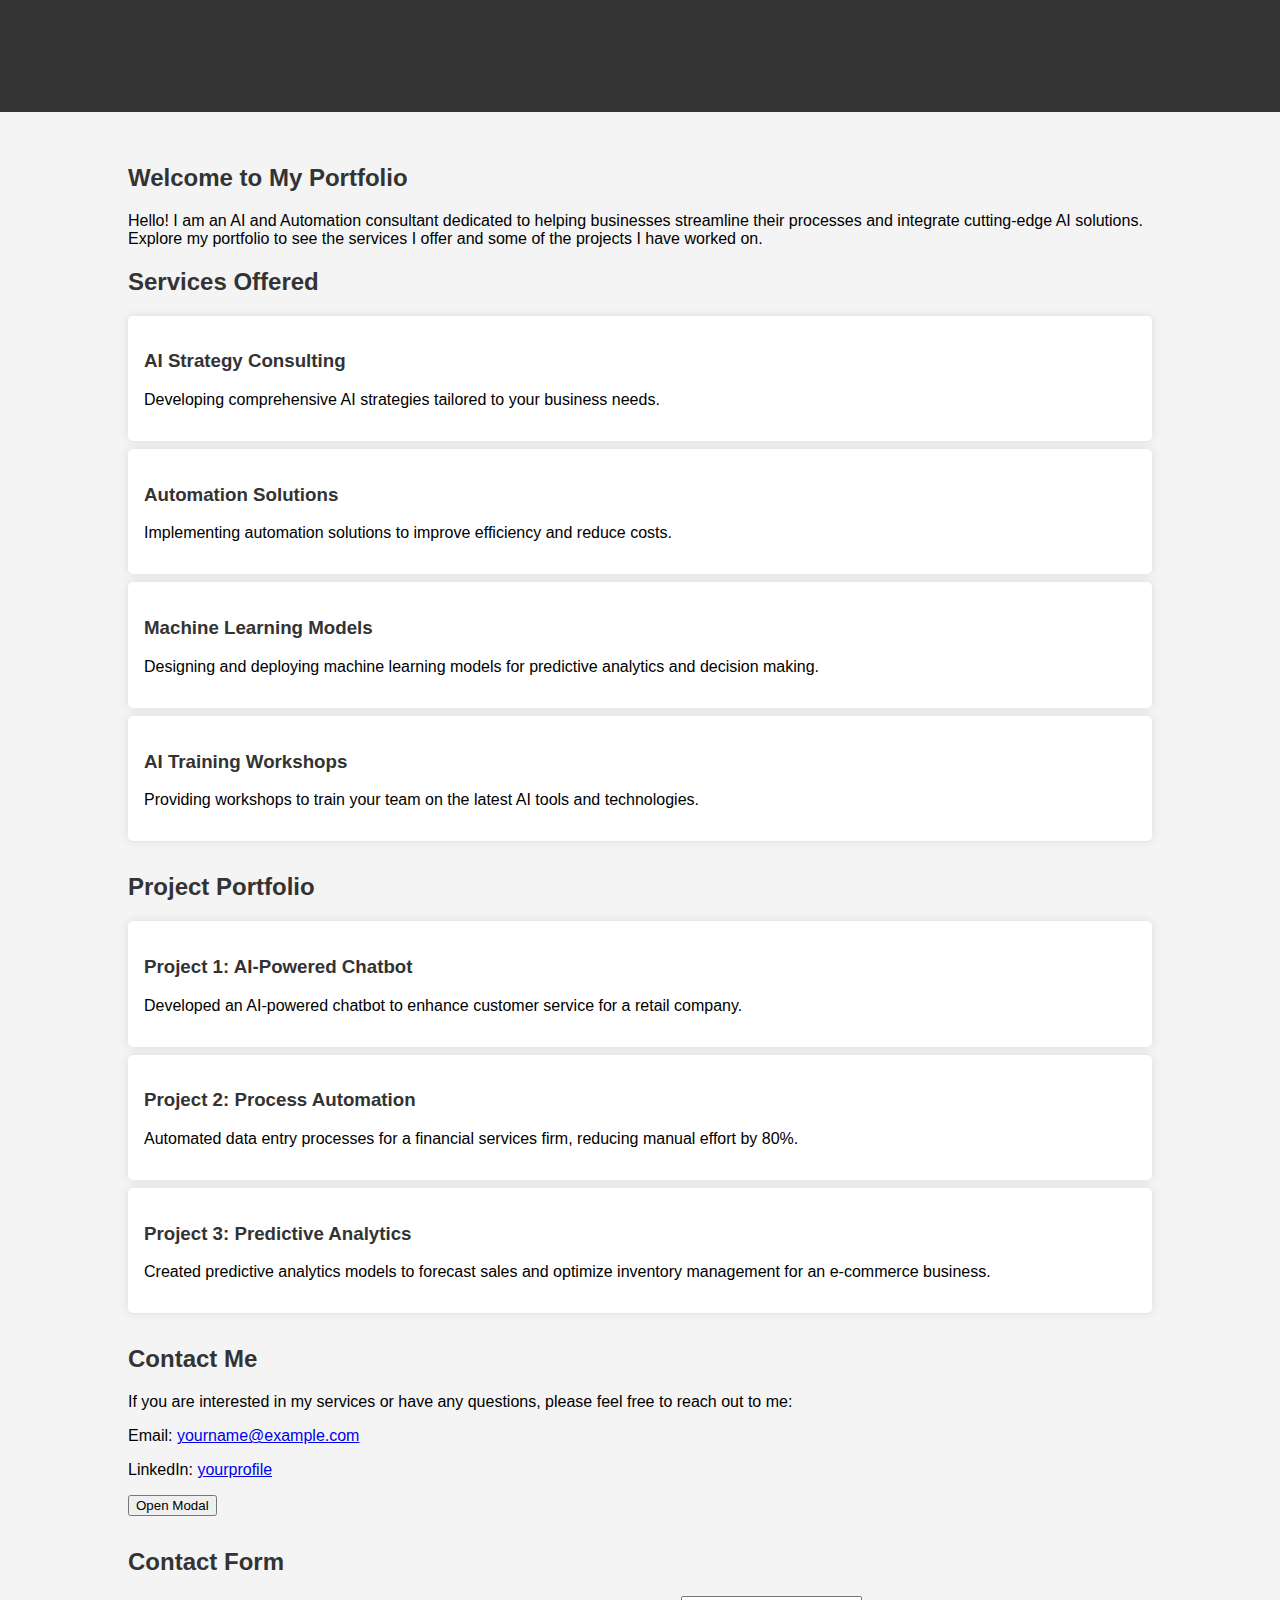
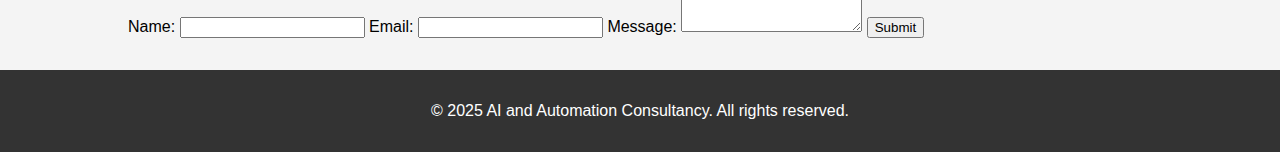
<file: index.html>
<!DOCTYPE html>
<html lang="en">
<head>
    <meta charset="UTF-8">
    <meta name="viewport" content="width=device-width, initial-scale=1.0">
    <title>AI and Automation Consultancy - Portfolio</title>
    <link rel="stylesheet" href="style.css">
</head>
<body>
    <header>
        <h1>AI and Automation Consultancy</h1>
    </header>
    <div class="container">
        <section class="introduction">
            <h2>Welcome to My Portfolio</h2>
            <p>Hello! I am an AI and Automation consultant dedicated to helping businesses streamline their processes and integrate cutting-edge AI solutions. Explore my portfolio to see the services I offer and some of the projects I have worked on.</p>
        </section>
        <section class="services">
            <h2>Services Offered</h2>
            <ul>
                <li>
                    <h3>AI Strategy Consulting</h3>
                    <p>Developing comprehensive AI strategies tailored to your business needs.</p>
                </li>
                <li>
                    <h3>Automation Solutions</h3>
                    <p>Implementing automation solutions to improve efficiency and reduce costs.</p>
                </li>
                <li>
                    <h3>Machine Learning Models</h3>
                    <p>Designing and deploying machine learning models for predictive analytics and decision making.</p>
                </li>
                <li>
                    <h3>AI Training Workshops</h3>
                    <p>Providing workshops to train your team on the latest AI tools and technologies.</p>
                </li>
            </ul>
        </section>
        <section class="portfolio">
            <h2>Project Portfolio</h2>
            <ul>
                <li>
                    <h3>Project 1: AI-Powered Chatbot</h3>
                    <p>Developed an AI-powered chatbot to enhance customer service for a retail company.</p>
                </li>
                <li>
                    <h3>Project 2: Process Automation</h3>
                    <p>Automated data entry processes for a financial services firm, reducing manual effort by 80%.</p>
                </li>
                <li>
                    <h3>Project 3: Predictive Analytics</h3>
                    <p>Created predictive analytics models to forecast sales and optimize inventory management for an e-commerce business.</p>
                </li>
            </ul>
        </section>
        <section class="contact">
            <h2>Contact Me</h2>
            <p>If you are interested in my services or have any questions, please feel free to reach out to me:</p>
            <p>Email: <a href="mailto:yourname@example.com">yourname@example.com</a></p>
            <p>LinkedIn: <a href="https://www.linkedin.com/in/yourprofile" target="_blank">yourprofile</a></p>
            <button id="modalBtn">Open Modal</button>
        </section>
        <!-- Add Form -->
        <section class="contact-form">
            <h2>Contact Form</h2>
            <form id="contactForm">
                <label for="name">Name:</label>
                <input type="text" id="name" name="name" required>
                <label for="email">Email:</label>
                <input type="email" id="email" name="email" required>
                <label for="message">Message:</label>
                <textarea id="message" name="message" required></textarea>
                <button type="submit">Submit</button>
            </form>
        </section>
        <!-- Modal -->
        <div id="simpleModal" class="modal">
            <div class="modal-content">
                <span class="closeBtn">&times;</span>
                <p>This is a simple modal.</p>
            </div>
        </div>
    </div>
    <footer>
        <p>&copy; 2025 AI and Automation Consultancy. All rights reserved.</p>
    </footer>
    <script src="script.js"></script>
</body>
</html>
</file>
<file: style.css>
/* Existing styles */
body {
    font-family: Arial, sans-serif;
    margin: 0;
    padding: 0;
    background-color: #f4f4f4;
}
header {
    background-color: #333;
    color: #fff;
    padding: 1rem 0;
    text-align: center;
}
.container {
    width: 80%;
    margin: 0 auto;
    padding: 2rem 0;
}
h1, h2, h3 {
    color: #333;
}
.services, .portfolio, .contact {
    margin-bottom: 2rem;
}
.services ul, .portfolio ul {
    list-style-type: none;
    padding: 0;
}
.services li, .portfolio li {
    background-color: #fff;
    margin: 0.5rem 0;
    padding: 1rem;
    border-radius: 5px;
    box-shadow: 0 0 10px rgba(0, 0, 0, 0.1);
}
footer {
    background-color: #333;
    color: #fff;
    text-align: center;
    padding: 1rem 0;
}

/* New styles for modal */
.modal {
    display: none;
    position: fixed;
    z-index: 1;
    left: 0;
    top: 0;
    width: 100%;
    height: 100%;
    overflow: auto;
    background-color: rgb(0, 0, 0);
    background-color: rgba(0, 0, 0, 0.4);
}
.modal-content {
    background-color: #fefefe;
    margin: 15% auto;
    padding: 20px;
    border: 1px solid #888;
    width: 80%;
}
.closeBtn {
    color: #aaa;
    float: right;
    font-size: 28px;
    font-weight: bold;
}
.closeBtn:hover,
.closeBtn:focus {
    color: black;
    text-decoration: none;
    cursor: pointer;
}
</file>
